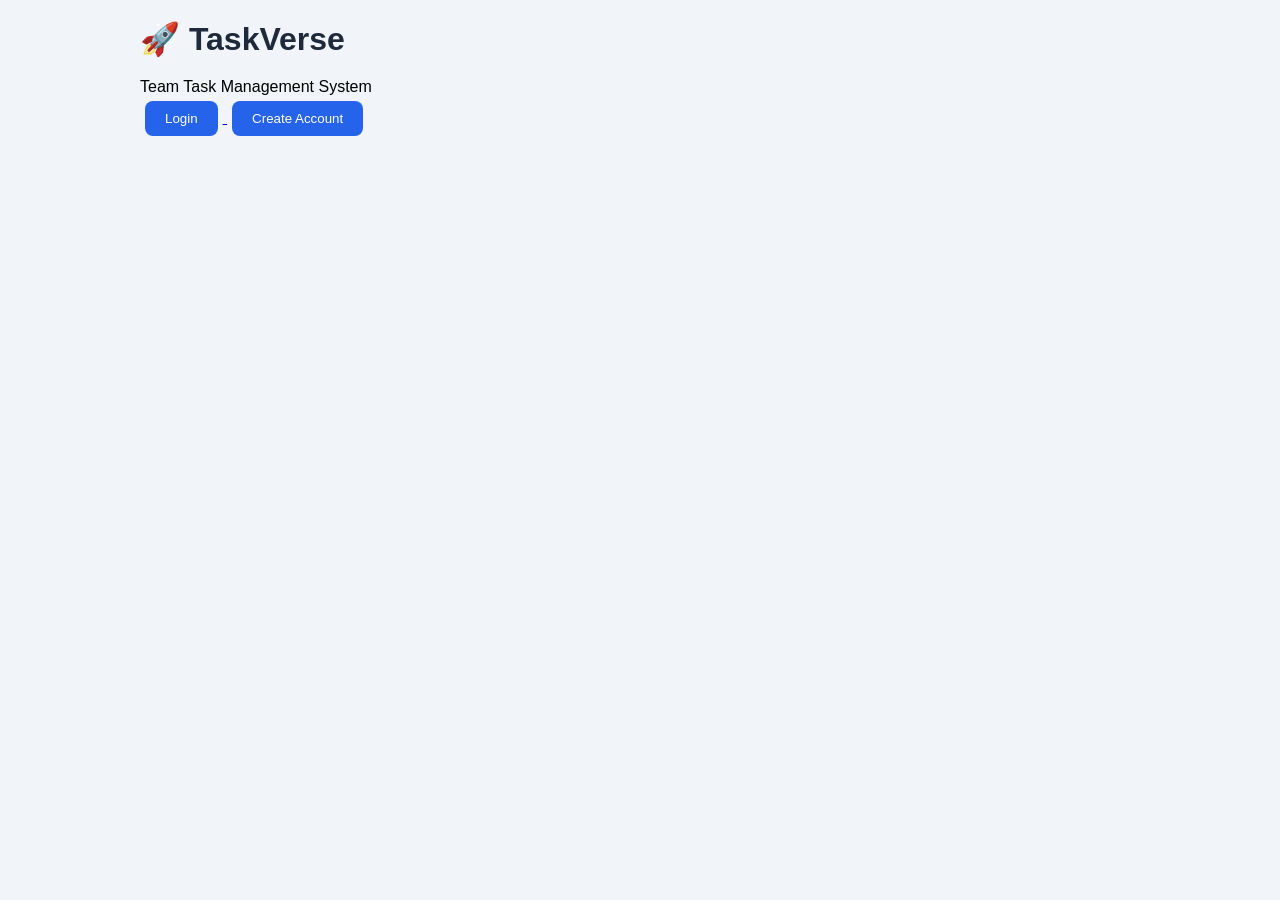
<file: index.html>
<!DOCTYPE html>

<html>

<head>

<title>TaskVerse</title>

<link rel="stylesheet" href="style.css">

</head>


<body>


<div class="container">


<h1>🚀 TaskVerse</h1>

<p>
Team Task Management System
</p>


<a href="login.html">
<button>
Login
</button>
</a>


<a href="register.html">
<button>
Create Account
</button>
</a>


</div>


</body>

</html>
</file>
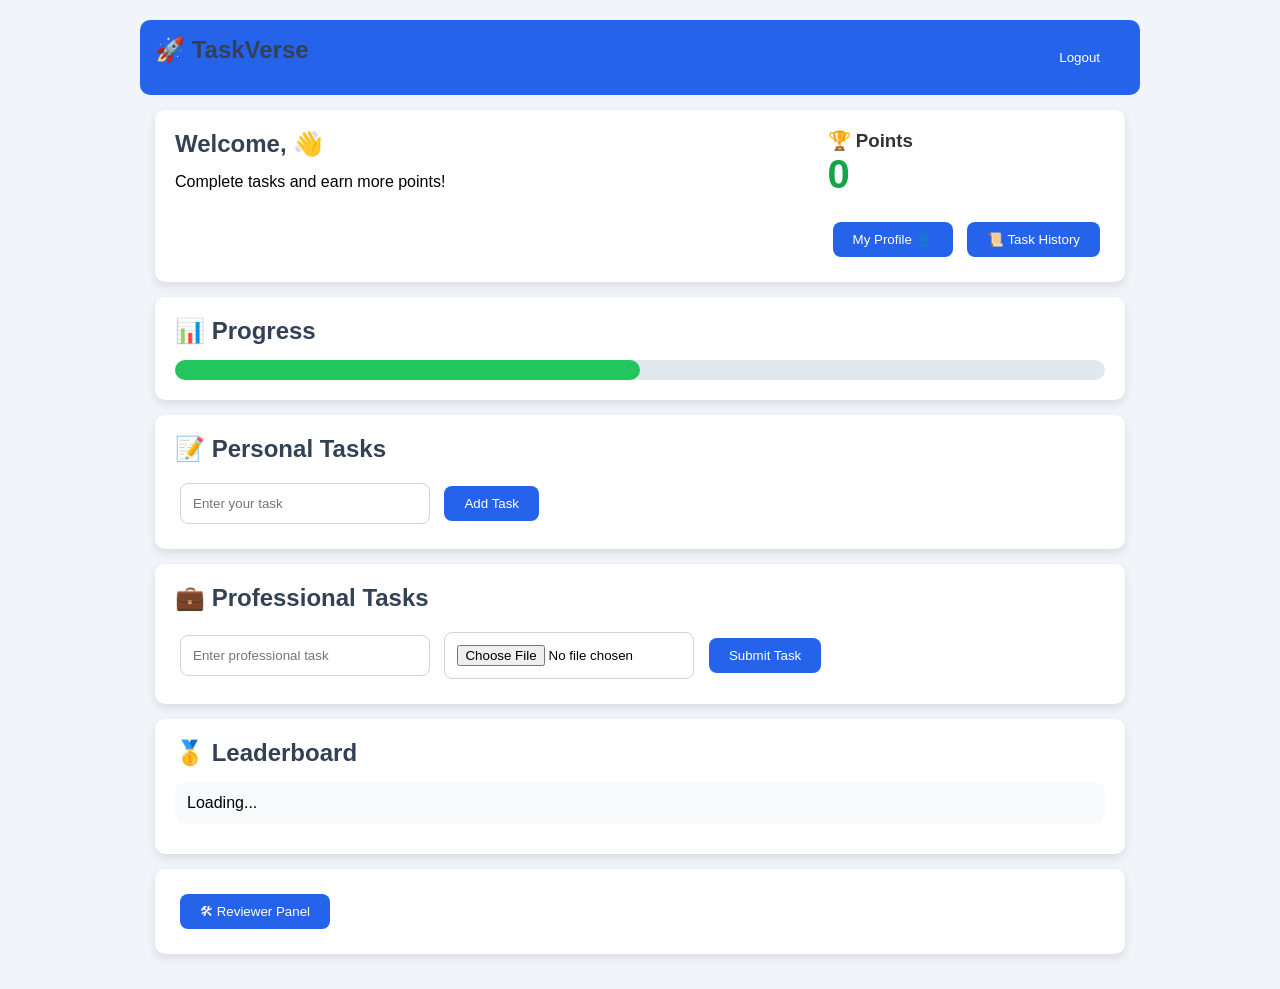
<file: dashboard.html>
<!DOCTYPE html>

<html>

<head>

<title>TaskVerse Dashboard</title>

<link rel="stylesheet" href="style.css">

</head>


<body>


<div class="container">


<!-- Navigation Bar -->

<div class="navbar">

<h2>
🚀 TaskVerse
</h2>


<button onclick="logout()">
Logout
</button>


</div>



<!-- User Profile -->

<div class="card profile">


<div>

<h2>
Welcome, <span id="username"></span> 👋
</h2>


<p>
Complete tasks and earn more points!
</p>


</div>



<div>

<h3>
🏆 Points
</h3>

<h1 class="points" id="points">
0
</h1>

<button onclick="openProfile()">
    My Profile 👤
</button>
<button onclick="openHistory()">
📜 Task History
</button>
</div>


</div>




<!-- Progress -->

<div class="card">


<h2>
📊 Progress
</h2>


<div class="progress">


<div class="progress-bar" id="progressBar">

</div>


</div>


</div>





<!-- Personal Tasks -->

<div class="card">


<h2>
📝 Personal Tasks
</h2>


<input 
type="text"
id="taskInput"
placeholder="Enter your task">


<button onclick="addTask()">
Add Task
</button>



<ul id="taskList">

</ul>



</div>





<!-- Professional Tasks -->


<div class="card">


<h2>
💼 Professional Tasks
</h2>



<input 
type="text"
id="professionalInput"
placeholder="Enter professional task">



<input 
type="file"
id="taskFile">



<button onclick="addProfessionalTask()">

Submit Task

</button>




<ul id="professionalList">

</ul>



</div>





<!-- Leaderboard -->


<div class="card">


<h2>
🥇 Leaderboard
</h2>



<ul id="leaderboard">

<li>
Loading...
</li>


</ul>



</div>





<!-- Reviewer Button -->


<div class="card">


<button onclick="openReviewer()">

🛠 Reviewer Panel

</button>


</div>




</div>




<script src="app.js"></script>


</body>


</html>
</file>
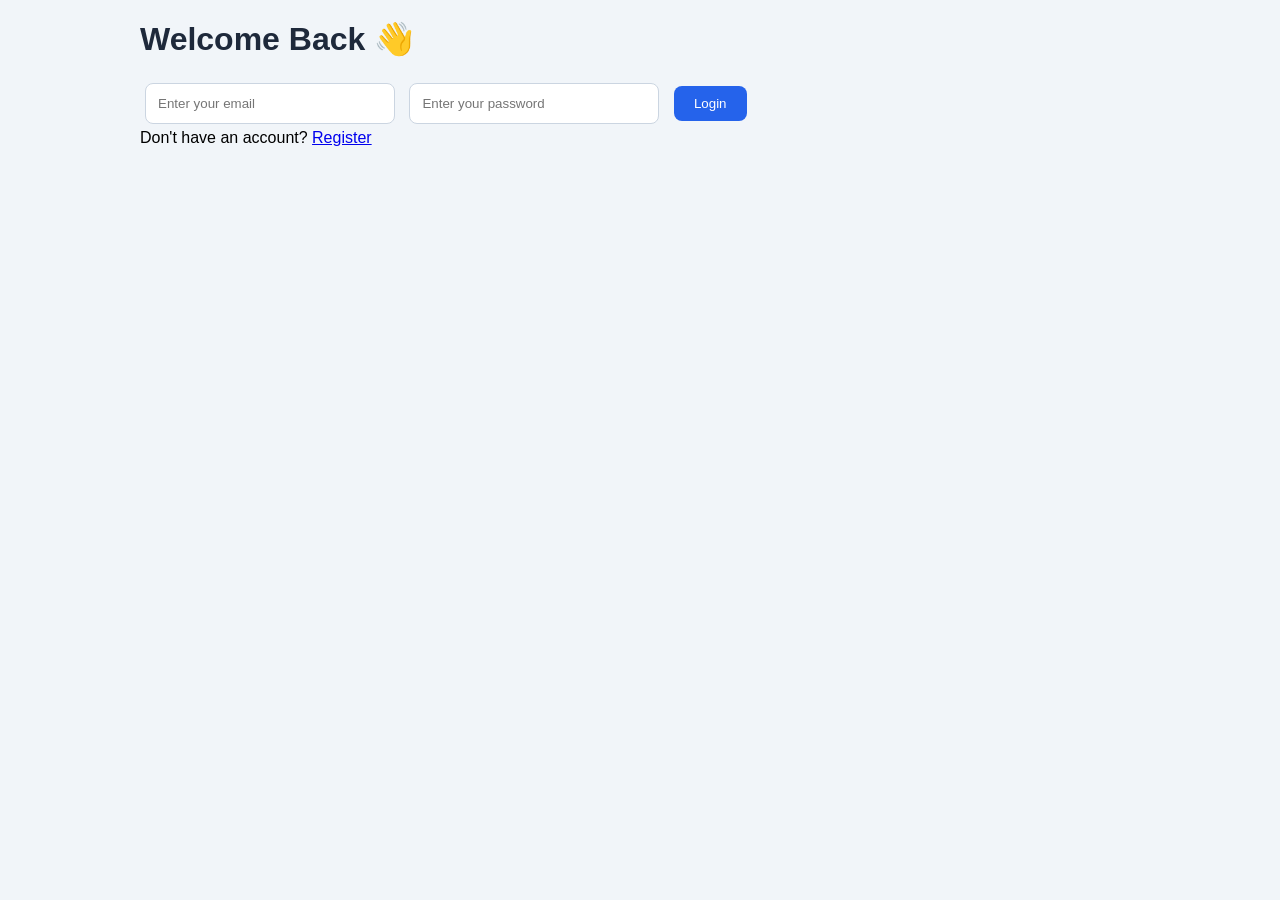
<file: history.html>
<!DOCTYPE html>
<html>

<head>

<title>Task History</title>
<link rel="stylesheet" href="style.css">

</head>


<body>


<div class="container">

<h1>📜 Task History</h1>


<div id="historyContainer"></div>


<button onclick="goBack()">
Back Dashboard
</button>


</div>


<script src="app.js"></script>


<script>
loadHistory();
</script>


</body>

</html>
</file>
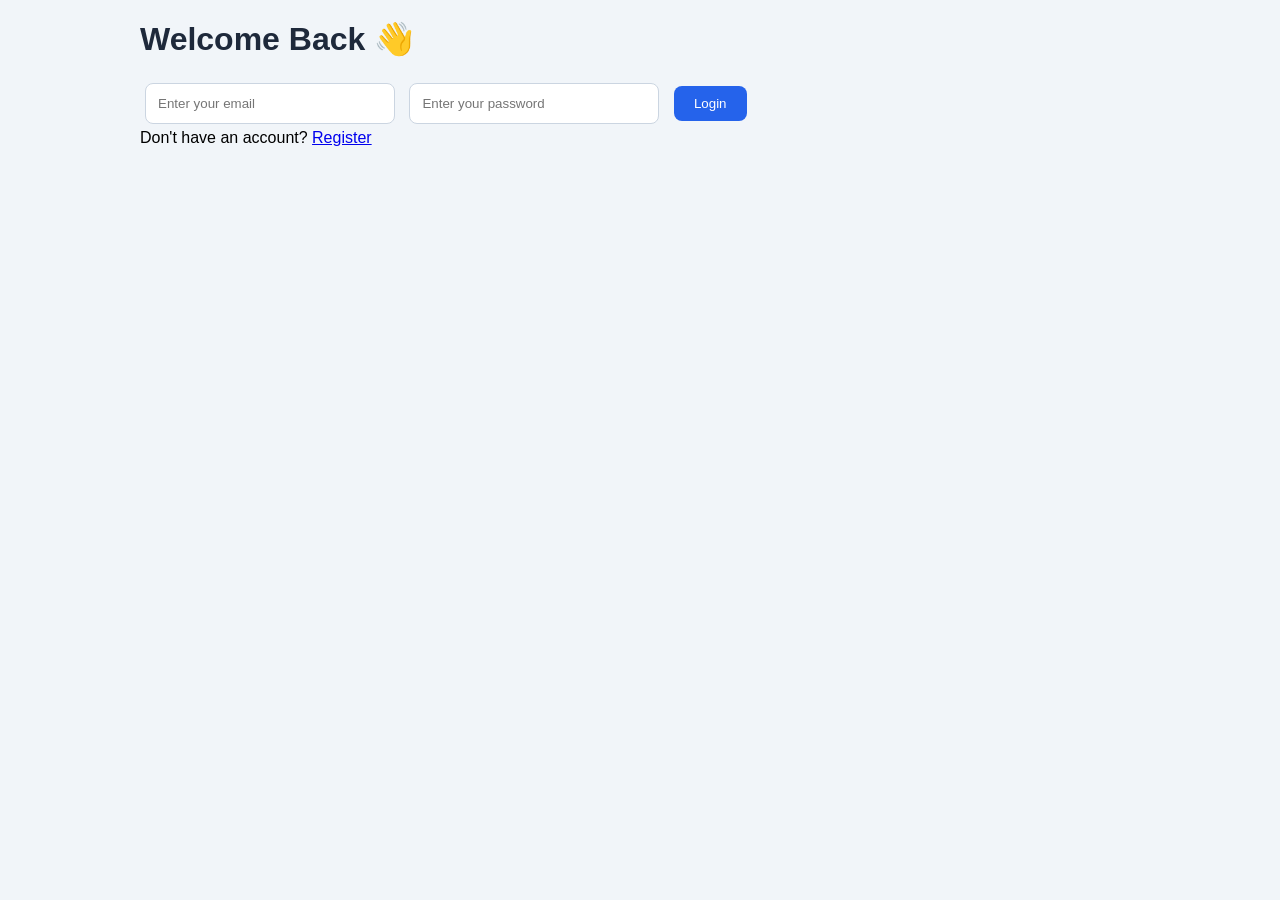
<file: login.html>
<!DOCTYPE html>

<html>

<head>

<title>Login - TaskVerse</title>

<link rel="stylesheet" href="style.css">

</head>


<body>


<div class="container">


<h1>Welcome Back 👋</h1>


<input 
type="email"
id="email"
placeholder="Enter your email">


<input 
type="password"
id="password"
placeholder="Enter your password">


<button onclick="login()">
Login
</button>


<p>
Don't have an account?

<a href="register.html">
Register
</a>

</p>


</div>



<script src="app.js"></script>


</body>

</html>
</file>
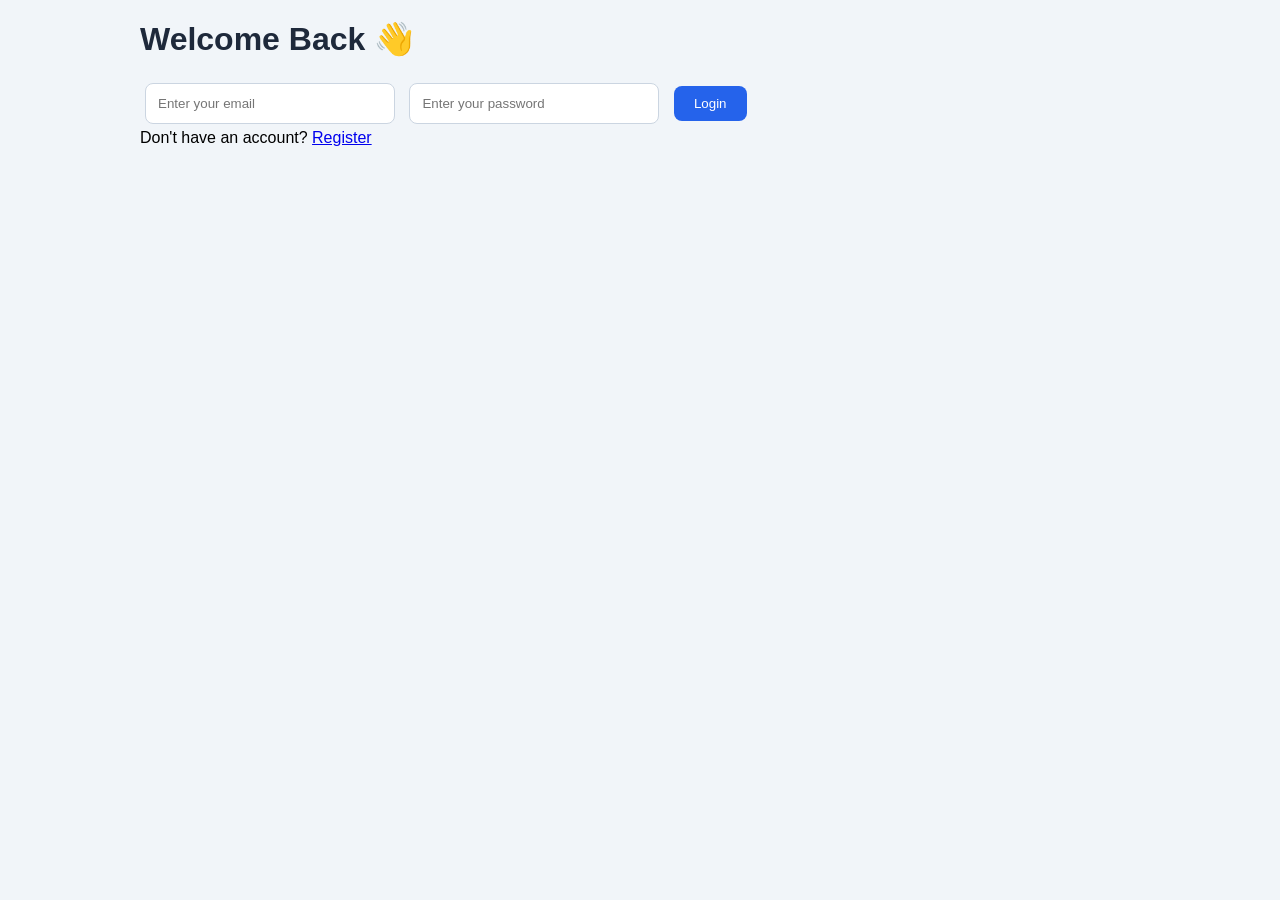
<file: profile.html>
<!DOCTYPE html>
<html>
<head>
    <title>TaskVerse Profile</title>
    <link rel="stylesheet" href="style.css">
</head>

<body>

<div class="container">

    <h1>My Profile 👤</h1>

    <div class="profile-card">

        <label>Name</label>
        <input id="profileName" type="text">

        <label>Email</label>
        <input id="profileEmail" type="email" disabled>

        <label>Role</label>
        <input id="profileRole" disabled>

        <label>Total Points</label>
        <input id="profilePoints" disabled>

        <label>Completed Tasks</label>
        <input id="profileTasks" disabled>


        <button onclick="updateProfile()">
            Save Changes
        </button>

        <button onclick="goBack()">
            Back Dashboard
        </button>

    </div>

</div>


<script src="app.js"></script>

<script>
loadProfile();
</script>
</file>
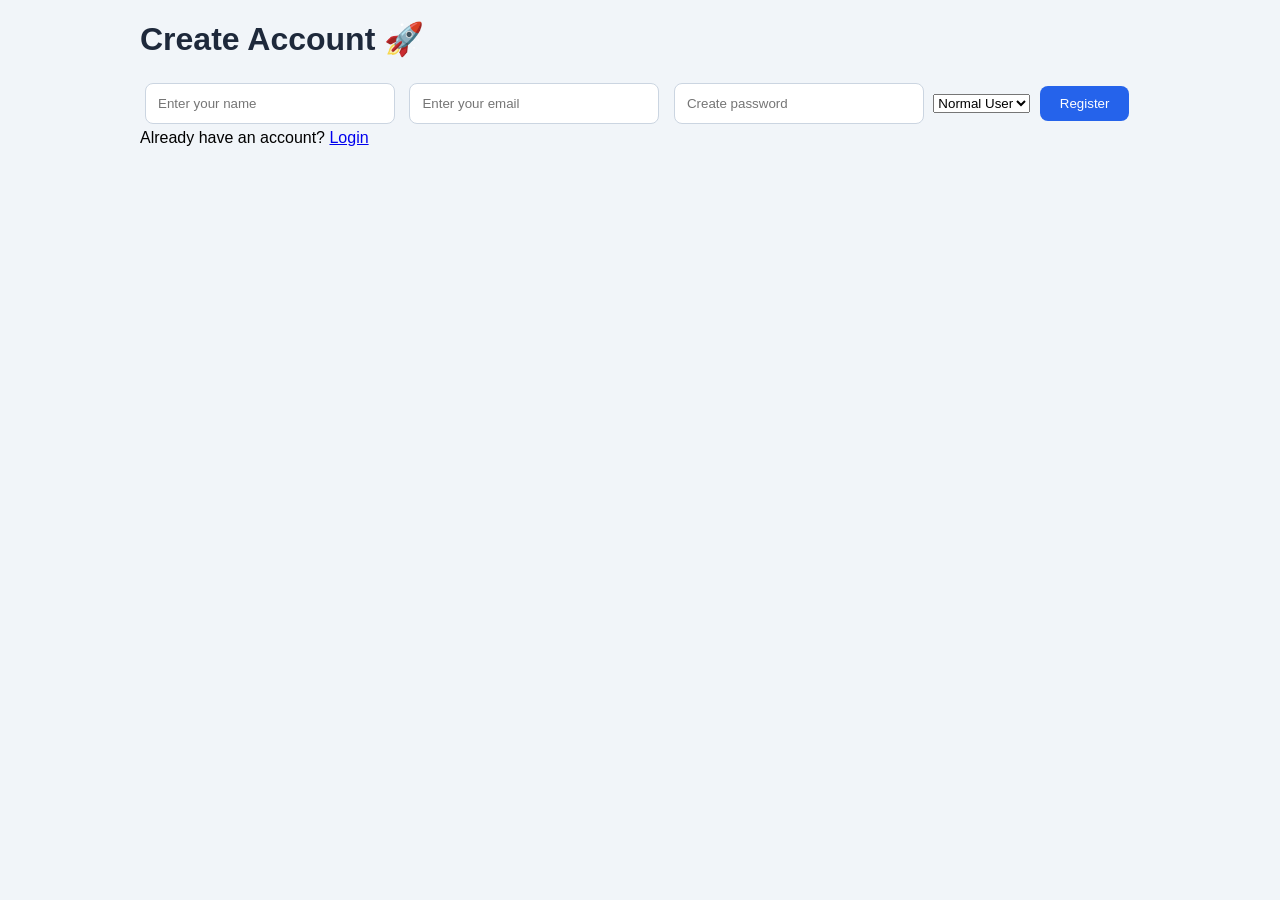
<file: register.html>
<!DOCTYPE html>

<html>

<head>

<title>Register - TaskVerse</title>

<link rel="stylesheet" href="style.css">

</head>


<body>


<div class="container">


<h1>Create Account 🚀</h1>


<input 
type="text" 
id="name"
placeholder="Enter your name">


<input 
type="email" 
id="email"
placeholder="Enter your email">


<input 
type="password"
id="password"
placeholder="Create password">
<select id="role">

<option value="user">
Normal User
</option>

<option value="reviewer">
Reviewer
</option>

</select>

<button onclick="register()">
Register
</button>


<p>
Already have an account?
<a href="login.html">
Login
</a>
</p>


</div>



<script src="app.js"></script>


</body>

</html>
</file>
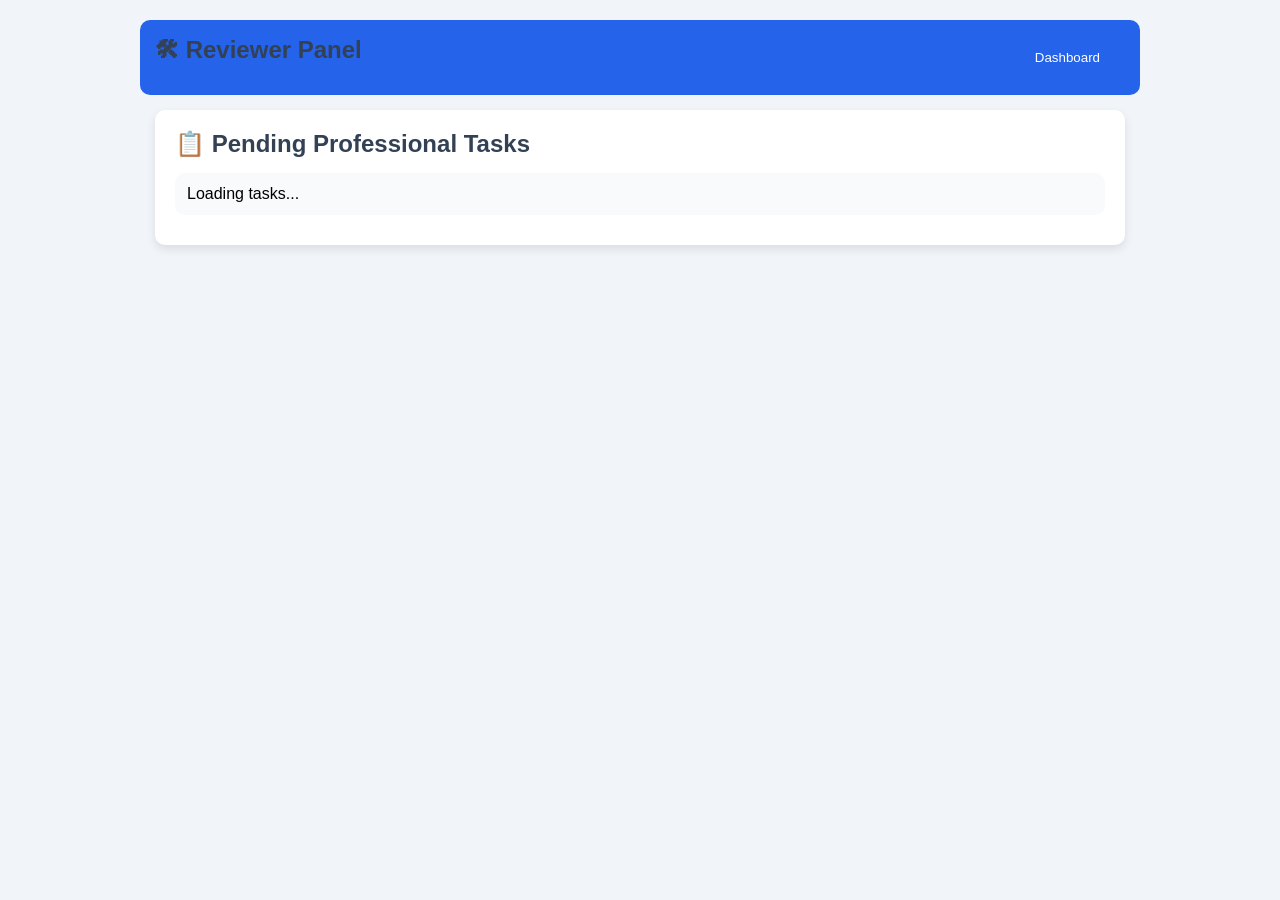
<file: reviewer.html>
<!DOCTYPE html>

<html>

<head>

<title>Reviewer Panel - TaskVerse</title>

<link rel="stylesheet" href="style.css">

</head>


<body>


<div class="container">


<div class="navbar">

<h2>
🛠 Reviewer Panel
</h2>


<button onclick="goDashboard()">
Dashboard
</button>


</div>




<div class="card">


<h2>
📋 Pending Professional Tasks
</h2>


<ul id="reviewList">

<li>
Loading tasks...
</li>

</ul>


</div>



</div>



<script src="app.js"></script>


</body>


</html>
</file>
<file: style.css>
*{
    margin:0;
    padding:0;
    box-sizing:border-box;
    font-family:'Arial',sans-serif;
}


body{

    background:#f1f5f9;
    padding:20px;

}



.container{

    max-width:1000px;
    margin:auto;

}



h1{

    color:#1e293b;
    margin-bottom:20px;

}


h2{

    color:#334155;
    margin-bottom:15px;

}



.card{

    background:white;
    padding:20px;
    margin:20px 0;
    border-radius:15px;
    box-shadow:0 5px 15px rgba(0,0,0,0.1);

}



input{

    padding:12px;
    width:250px;
    border:1px solid #cbd5e1;
    border-radius:8px;
    margin:5px;

}



button{

    background:#2563eb;
    color:white;
    border:none;
    padding:12px 18px;
    border-radius:8px;
    cursor:pointer;
    margin:5px;

}



button:hover{

    background:#1d4ed8;

}



li{

    list-style:none;
    background:#f8fafc;
    padding:12px;
    margin:10px 0;
    border-radius:10px;

}



.navbar{

    background:#2563eb;
    color:white;
    padding:15px;
    border-radius:10px;

    display:flex;
    justify-content:space-between;
    align-items:center;

}



.profile{

    display:flex;
    justify-content:space-between;

}



.points{

    font-size:40px;
    color:#16a34a;

}



.progress{

    width:100%;
    height:20px;
    background:#e2e8f0;
    border-radius:20px;

}



.progress-bar{

    height:100%;
    width:50%;
    background:#22c55e;
    border-radius:20px;

}




@media(max-width:600px){

input{

width:90%;

}


.profile{

display:block;

}


}

.profile-card,
.card{

background:white;
padding:20px;
margin:15px;
border-radius:10px;
box-shadow:0 4px 10px rgba(0,0,0,0.1);

}


.card h3{

color:#333;

}


button{

padding:10px 20px;
border:none;
border-radius:8px;
cursor:pointer;

}
</file>
